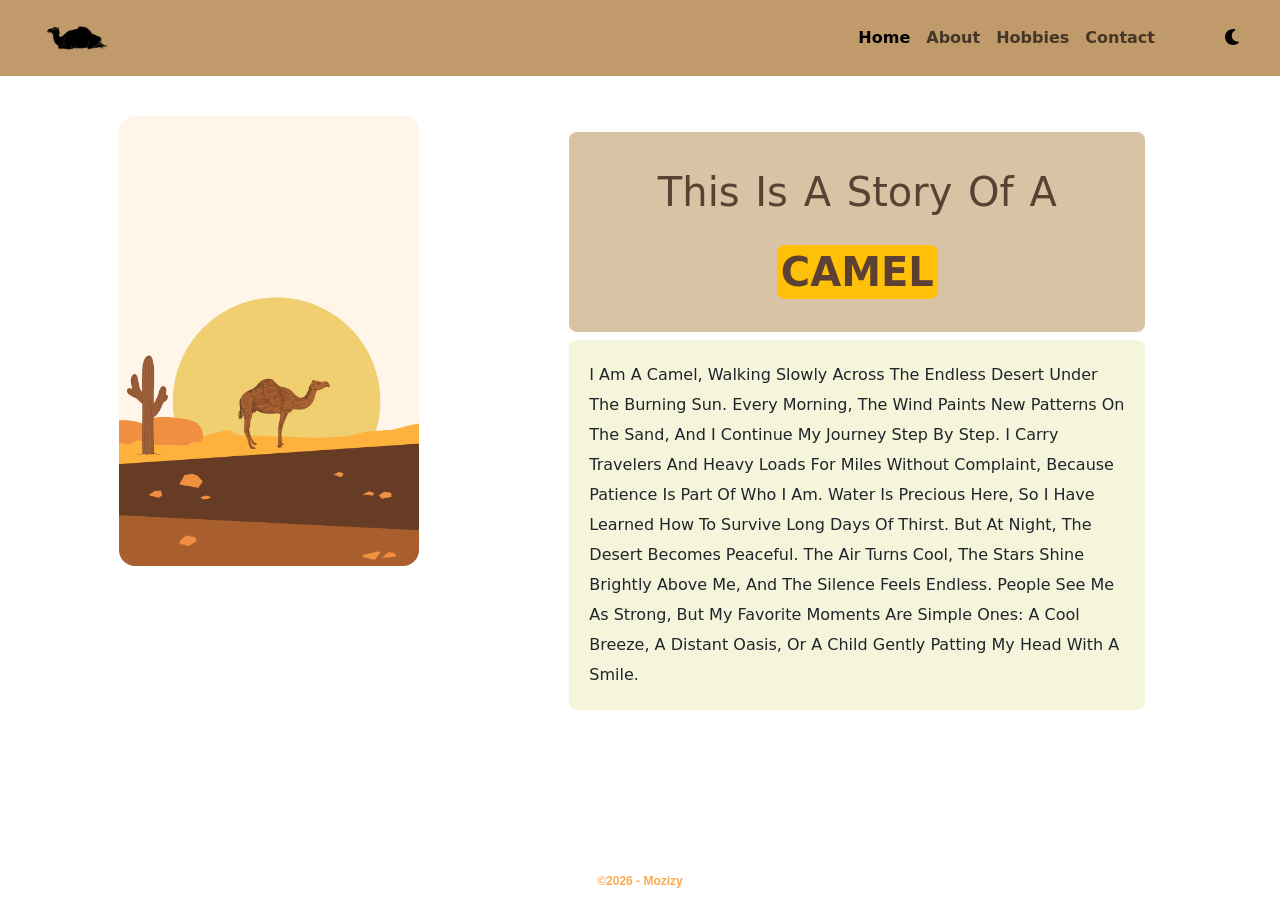
<file: index.html>
<!DOCTYPE html>
<html lang="en">
<head>
    <meta charset="UTF-8">
    <meta name="viewport" content="width=device-width, initial-scale=1.0">
    <!-- HOME PAGE STYLE CHETT -->
    <link rel="stylesheet" href="styles.css">
    <!-- BOOTSTRAP STYLE SHEET -->
    <link rel="stylesheet" href="css/bootstrap.min.css">
    <!-- fontawesome style sheet -->
    <link rel="stylesheet" href="css/all.min.css">
    <title>Home</title>
</head>

<body>
    
    <!-- Start navbar -->
    <nav class="navbar navbar-expand-lg mb-lg-2">
        <div class="container ">
            <a class="navbar-brand" href="index.html"></a>
            <button class="navbar-toggler" type="button" data-bs-toggle="collapse" data-bs-target="#main"
                aria-controls="main" aria-expanded="false" aria-label="Toggle navigation">
                <i class="fa-solid fa-bars"></i>
            </button>
            <div class="collapse navbar-collapse fw-bold d-lg-flex justify-content-end" id="main">
                <ul class="navbar-nav  mb-2 mb-lg-0 text-capitalize ">
                    <li class="nav-item">
                        <a class="nav-link active" aria-current="page" href="index.html">Home</a>
                    </li>
                    <li class="nav-item">
                        <a class="nav-link " href="about.html">about</a>
                    </li>
                    <li class="nav-item">
                        <a class="nav-link" href="hobbies.html">hobbies</a>
                    </li>
                    <li class="nav-item">
                        <a class="nav-link" href="contact.html">contact</a>
                    </li>
                </ul>

            </div>
        </div>
        <div id="mood">
            <button class=" btn btn-mood me-4 ">
                <i class="fa-solid fa-moon icon "></i>
            </button>
        </div>
    </nav>
    <!-- End navbar -->
     <!-- Start content -->
      <div class="home  ">
        <div class="container-fluide d-flex flex-wrap flex-lg-nowrap justify-content-evenly ">
            <div class="image p-3 mt-3 col-lg-6 col-sm-12">
                <img class="img-fluid rounded-4" src="image/home.png" alt="">
            </div>
            <aside class="col-lg-6 col-sm-12 p-3">
                <div class="texts p-lg-3 p-1 mt-lg-3 col-sm-12  ">
                    <h1 class="text-center text-capitalize  rounded-3 lh-lg">this is a story of a <span class="text-uppercase fw-bold bg-warning p-1 text-center rounded-3">camel</span></h1>
                    <p class=" rounded-3 text-capitalize">I am a camel, walking slowly across the endless desert
                    under the
                    burning sun.
                    Every morning, the wind paints new patterns on the sand, and I continue my journey step by step.
                    I carry travelers and
                    heavy loads for miles without complaint, because patience is part of who I am.
                    
                    Water is precious here, so I have learned how to survive long days of thirst. But at night, the
                    desert becomes peaceful.
                    The air turns cool, the stars shine brightly above me, and the silence feels endless.
                    
                    People see me as strong, but my favorite moments are simple ones: a cool breeze, a distant
                    oasis, or a child gently
                    patting my head with a smile.</p>
                </div>
            </aside>
        </div>
      </div>
     <!-- End content -->
      <!-- Start footer -->
    <footer class=" ">
        <div class="text-center">
            &copy;2026 - <span class="text-capitalize">mozizy</span>
        </div>
    </footer>

      <!-- End footer -->
        <script src="js/all.min.js"></script>
        <script src="js/bootstrap.bundle.min.js"></script>
        <script src="script.js"></script>

</body>
</html>
</file>
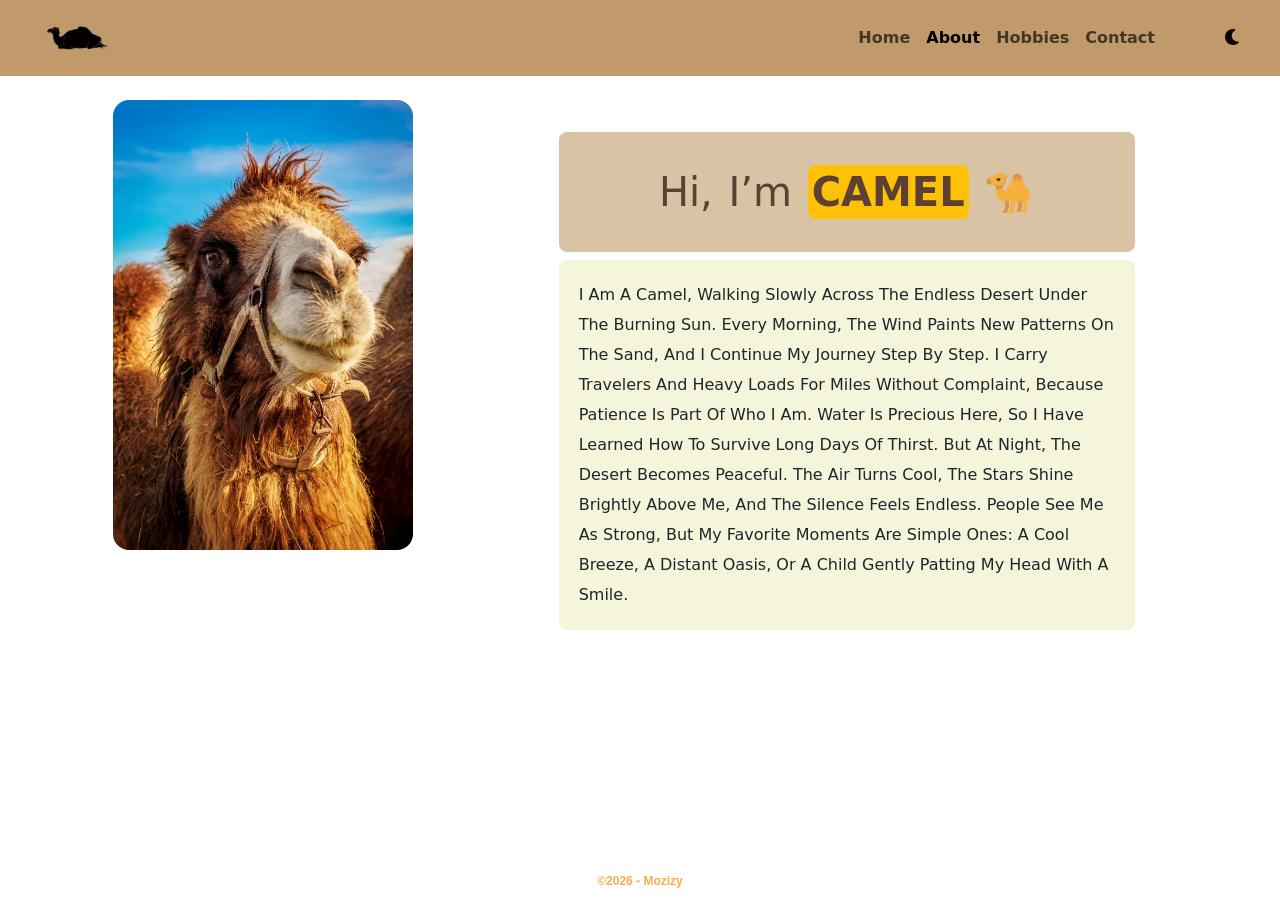
<file: about.html>
<!DOCTYPE html>
<html lang="en">

<head>
    <meta charset="UTF-8">
    <meta name="viewport" content="width=device-width, initial-scale=1.0">
    <!-- HOME PAGE STYLE CHETT -->
    <link rel="stylesheet" href="styles.css">
    <!-- BOOTSTRAP STYLE SHEET -->
    <link rel="stylesheet" href="css/bootstrap.min.css">
    <!-- fontawesome style sheet -->
    <link rel="stylesheet" href="css/all.min.css">
    <title>About</title>
</head>

<body>

    <!-- Start navbar -->
    <nav class="navbar navbar-expand-lg mb-lg-2">
        <div class="container ">
            <a class="navbar-brand" href="index.html"></a>
            <button class="navbar-toggler" type="button" data-bs-toggle="collapse" data-bs-target="#main"
                aria-controls="main" aria-expanded="false" aria-label="Toggle navigation">
                <i class="fa-solid fa-bars"></i>
            </button>
            <div class="collapse navbar-collapse fw-bold d-lg-flex justify-content-end" id="main">
                <ul class="navbar-nav  mb-2 mb-lg-0 text-capitalize ">
                    <li class="nav-item">
                        <a class="nav-link " aria-current="page" href="index.html">Home</a>
                    </li>
                    <li class="nav-item">
                        <a class="nav-link active" href="about.html">about</a>
                    </li>
                    <li class="nav-item">
                        <a class="nav-link" href="hobbies.html">hobbies</a>
                    </li>
                    <li class="nav-item">
                        <a class="nav-link" href="contact.html">contact</a>
                    </li>
                </ul>

            </div>
        </div>
        <div id="mood">
            <button class=" btn btn-mood me-4 ">
                <i class="fa-solid fa-moon icon "></i>
            </button>
        </div>
    </nav>
    <!-- End navbar -->
    <!-- Start content -->
    <div class="home  ">
        <div class="container-fluide d-flex flex-wrap flex-lg-nowrap justify-content-evenly ">
            <div class="image mt-3 col-lg-6 col-sm-12">
                <img class="img-fluid rounded-4 " src="image/about.jpg" alt="">
            </div>
        <aside class="col-lg-6 col-sm-12 p-3">
            <div class="texts p-lg-3 p-1 mt-lg-3 col-sm-12  ">
                <h1 class="text-center text-capitalize  rounded-3 lh-lg">Hi, I’m <span
                        class="text-uppercase fw-bold bg-warning p-1 text-center rounded-3">camel</span> 🐪</h3>
                <p class=" rounded-3 text-capitalize">I am a camel, walking slowly across the endless desert
                    under the
                    burning sun.
                    Every morning, the wind paints new patterns on the sand, and I continue my journey step by step.
                    I carry travelers and
                    heavy loads for miles without complaint, because patience is part of who I am.
        
                    Water is precious here, so I have learned how to survive long days of thirst. But at night, the
                    desert becomes peaceful.
                    The air turns cool, the stars shine brightly above me, and the silence feels endless.
        
                    People see me as strong, but my favorite moments are simple ones: a cool breeze, a distant
                    oasis, or a child gently
                    patting my head with a smile.</p>
            </div>
        </aside>
        </div>
    </div>
    <!-- End content -->
    <!-- Start footer -->
    <footer class=" ">
        <div class="text-center">
            &copy;2026 - <span class="text-capitalize">mozizy</span>
        </div>
    </footer>

    <!-- End footer -->
    <script src="js/all.min.js"></script>
    <script src="js/bootstrap.bundle.min.js"></script>
    <script src="script.js"></script>
</body>

</html>
</file>
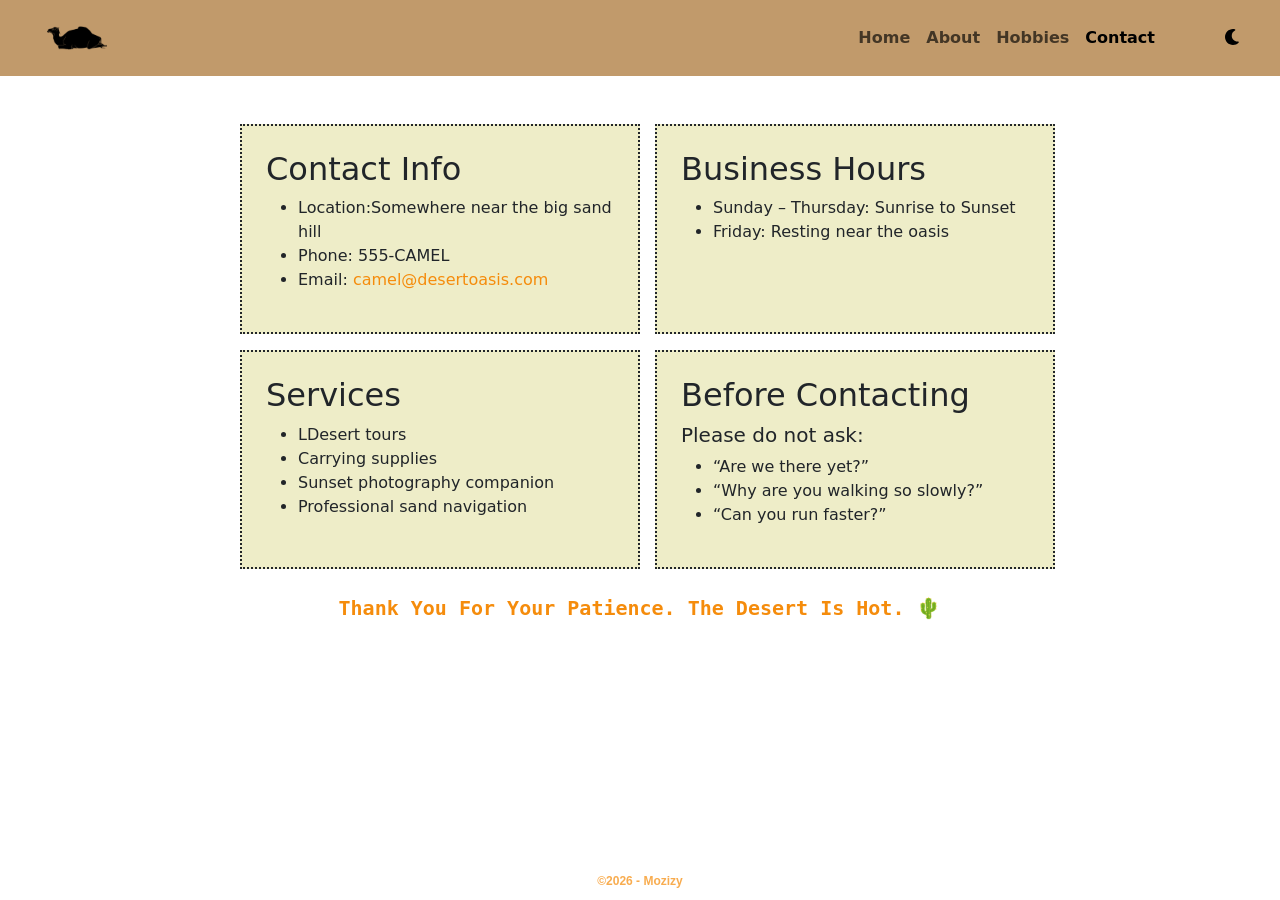
<file: contact.html>
<!DOCTYPE html>
<html lang="en">

<head>
    <meta charset="UTF-8">
    <meta name="viewport" content="width=device-width, initial-scale=1.0">
    <!-- HOME PAGE STYLE CHETT -->
    <link rel="stylesheet" href="styles.css">
    <!-- BOOTSTRAP STYLE SHEET -->
    <link rel="stylesheet" href="css/bootstrap.min.css">
    <!-- fontawesome style sheet -->
    <link rel="stylesheet" href="css/all.min.css">
    <title>Contact</title>

</head>

<body class="content-body">
    <!-- Start navbar -->
    <nav class="navbar navbar-expand-lg mb-lg-2">
        <div class="container ">
            <a class="navbar-brand" href="index.html"></a>
            <button class="navbar-toggler" type="button" data-bs-toggle="collapse" data-bs-target="#main"
                aria-controls="main" aria-expanded="false" aria-label="Toggle navigation">
                <i class="fa-solid fa-bars"></i>
            </button>
            <div class="collapse navbar-collapse fw-bold  d-lg-flex justify-content-end" id="main">
                <ul class="navbar-nav  mb-2 mb-lg-0 text-capitalize ">
                    <li class="nav-item">
                        <a class="nav-link " aria-current="page" href="index.html">Home</a>
                    </li>
                    <li class="nav-item">
                        <a class="nav-link " href="about.html">about</a>
                    </li>
                    <li class="nav-item">
                        <a class="nav-link" href="hobbies.html">hobbies</a>
                    </li>
                    <li class="nav-item">
                        <a class="nav-link active " href="contact.html">contact</a>
                    </li>
                </ul>
            </div>
        </div>
       <div id="mood">
        <button class=" btn btn-mood me-4 ">
            <i class="fa-solid fa-moon icon "></i>
        </button>
       </div>
    </nav>
    <!-- End navbar -->
    <!-- Start contact -->
    <div class="boxs m-auto">
        <div class="container d-flex justify-content-center flex-wrap p-4">
            <div class="box  mt-3 p-4 col-md-6 col-sm-12 ">
                <h2>Contact Info</h2>
                <ul>
                    <li>Location:<span>Somewhere near the big sand hill</span> </li>
                    <li>Phone: <span>555-CAMEL</span></li>
                    <li>Email: <span><a href="mailto:camel@desertoasis.com"
                                class="link-opacity-75-hover">camel@desertoasis.com</a></span></li>
                </ul>
            </div>
            <div class="box  mt-3 p-4 col-md-6 col-sm-12 ">
                <h2>Business Hours</h2>
                <ul class="">
                    <li>Sunday – Thursday: Sunrise to Sunset</li>
                    <li>Friday: Resting near the oasis</li>
                </ul>
            </div>
            <div class="box  mt-3 p-4 col-md-6 col-sm-12 ">
                <h2>Services</h2>
                <ul class="">
                    <li>LDesert tours</li>
                    <li>Carrying supplies</li>
                    <li>Sunset photography companion</li>
                    <li>Professional sand navigation</li>
                </ul>
            </div>
            <div class="box  mt-3 p-4 col-md-6 col-sm-12 ">
                <h2>Before Contacting</h2>
                <h5>Please do not ask:</h5>
                <ul class="">
                    <li>“Are we there yet?”</li>
                    <li>“Why are you walking so slowly?”</li>
                    <li>“Can you run faster?”</li>
                </ul>
            </div>
        </div>
    </div>
    <p class="text-center text-capitalize thank "> Thank you for your patience. The desert is hot. 🌵</p>
    <!-- End contact  -->
    <!-- start foot  -->
    <footer>
        <div class="foot text-center ">
            &copy;2026 - <span class="text-capitalize">mozizy</span>
        </div>
    </footer>
    <!-- end foot  -->
    <script src="js/all.min.js"></script>
    <script src="js/bootstrap.bundle.min.js"></script>
    <script src="script.js"></script>

</body>

</html>
</file>
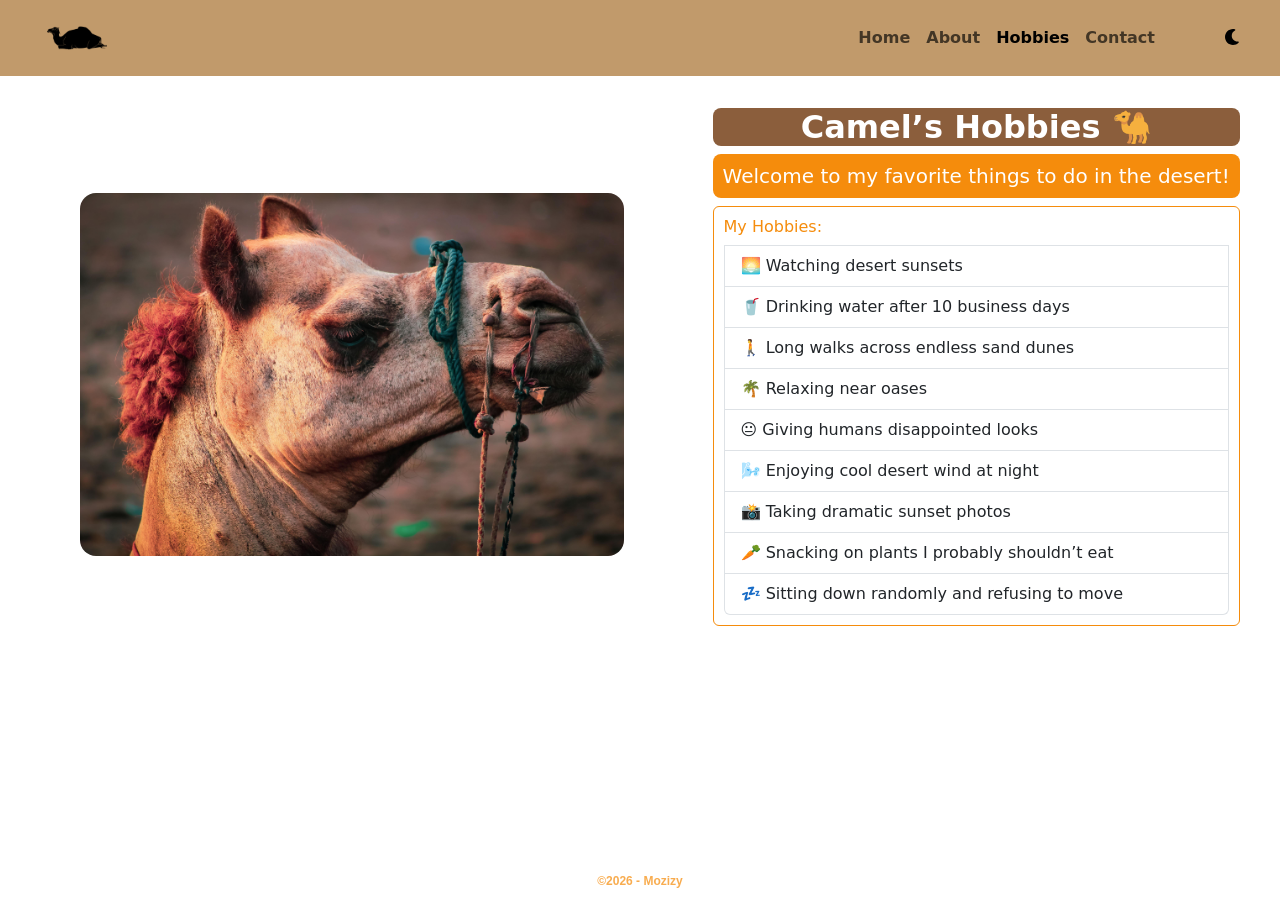
<file: hobbies.html>
<!DOCTYPE html>
<html lang="en">

<head>
    <meta charset="UTF-8">
    <meta name="viewport" content="width=device-width, initial-scale=1.0">
    <!-- HOME PAGE STYLE CHETT -->
    <link rel="stylesheet" href="styles.css">
    <!-- BOOTSTRAP STYLE SHEET -->
    <link rel="stylesheet" href="css/bootstrap.min.css">
    <!-- fontawesome style sheet -->
    <link rel="stylesheet" href="css/all.min.css">
    <title>Hobbies</title>
</head>

<body>

    <!-- Start navbar -->
    <nav class="navbar navbar-expand-lg mb-lg-2">
        <div class="container ">
            <a class="navbar-brand" href="index.html"></a>
            <button class="navbar-toggler" type="button" data-bs-toggle="collapse" data-bs-target="#main"
                aria-controls="main" aria-expanded="false" aria-label="Toggle navigation">
                <i class="fa-solid fa-bars"></i>
            </button>
            <div class="collapse navbar-collapse fw-bold d-lg-flex justify-content-end" id="main">
                <ul class="navbar-nav  mb-2 mb-lg-0 text-capitalize ">
                    <li class="nav-item">
                        <a class="nav-link " aria-current="page" href="index.html">Home</a>
                    </li>
                    <li class="nav-item">
                        <a class="nav-link " href="about.html">about</a>
                    </li>
                    <li class="nav-item">
                        <a class="nav-link active" href="hobbies.html">hobbies</a>
                    </li>
                    <li class="nav-item">
                        <a class="nav-link" href="contact.html">contact</a>
                    </li>
                </ul>

            </div>
        </div>
        <div id="mood">
            <button class=" btn btn-mood me-4 ">
                <i class="fa-solid fa-moon icon "></i>
            </button>
        </div>
    </nav>
    <!-- End navbar -->
    <!-- Start content -->
    <div class="Hobbies">
        <div
            class="container-fluide d-flex flex-wrap flex-lg-nowrap justify-content-evenly align-items-center mt-lg-4 ">
            <div class="image p-5 mt-lg-3 col-lg-6 col-sm-12 ">
                <img class="img-fluid rounded-4  " src="image/hobbies.jpg" alt="">
            </div>
            <div class="text-hobbies p-2">
                <div class="heading">
                    <h2 class=" rounded-3 text-capitalize">Camel’s Hobbies 🐪</h2>
                    <h5 class=" rounded-3 ">Welcome to my favorite things to do in the desert!</h5>
                </div>
                <ul class="list-group">
                    <h6 class=" ">My Hobbies:</h6>
                    <li class="list-group-item">🌅 Watching desert sunsets</li>
                    <li class="list-group-item">🥤 Drinking water after 10 business days</li>
                    <li class="list-group-item">🚶 Long walks across endless sand dunes</li>
                    <li class="list-group-item">🌴 Relaxing near oases</li>
                    <li class="list-group-item">😐 Giving humans disappointed looks</li>
                    <li class="list-group-item">🌬️ Enjoying cool desert wind at night</li>
                    <li class="list-group-item">📸 Taking dramatic sunset photos</li>
                    <li class="list-group-item">🥕 Snacking on plants I probably shouldn’t eat</li>
                    <li class="list-group-item">💤 Sitting down randomly and refusing to move</li>
                </ul>
            </div>
        </div>
    </div>
    <!-- End content -->
    <!-- Start footer -->
    <footer class=" ">
        <div class="text-center">
            &copy;2026 - <span class="text-capitalize">mozizy</span>
        </div>
    </footer>

    <!-- End footer -->
    <script src="js/all.min.js"></script>
    <script src="js/bootstrap.bundle.min.js"></script>
    <script src="script.js"></script>

</body>

</html>

<!-- 
Fun Fact

I can carry heavy things all day…
but I still act tired when someone asks me to stand up. 😌
-->


<!-- 
<div class="text-hobbies">
                <h2 class="text-capitalize">Camel’s Hobbies 🐪</h2>
                <h5>Welcome to my favorite things to do in the desert!</h5>
                <h6>My Hobbies</h6>
                <ul>
                    <li>🌅 Watching desert sunsets</li>
                    <li>🥤 Drinking water after 10 business days</li>
                    <li>🚶 Long walks across endless sand dunes</li>
                    <li>🌴 Relaxing near oases</li>
                    <li>😐 Giving humans disappointed looks</li>
                    <li>🌬️ Enjoying cool desert wind at night</li>
                    <li>📸 Taking dramatic sunset photos</li>
                    <li>🥕 Snacking on plants I probably shouldn’t eat</li>
                    <li>💤 Sitting down randomly and refusing to move</li>
                </ul>
            </div>
-->
</file>
<file: styles.css>
:root {
    --white: #fff;
    --dark-brown: #5C4033;
    --brown: #8B5E3C;
    --light-brown: #C19A6B;
    --beige: #D8C3A5;
}

body {
    background-color: var(--white);
    font-family: sans-serif;
    position: relative;
}

footer {
    font-size: 12px;
    font-weight: bold;
    position: fixed;
    left: 50%;
    transform: translateX(-50%);
    bottom: 10px;
    color: #f58c0cb9;
    font-family: 'Trebuchet MS', 'Lucida Sans Unicode', 'Lucida Grande', 'Lucida Sans', Arial, sans-serif;
}

.navbar {
    background-color: var(--light-brown);
}

@media screen and (max-width:992px) {
    .navbar .container {
        display: flex;
        flex-direction: row;
    }

    .navbar .container .navbar-brand {
        align-self: center;
    }

    .navbar .container ul {
        flex-direction: row;
        gap: 15px;
    }


    footer {
        display: none;
    }
}

@media screen and (max-width:576px) {
    #mood {
        position: absolute;
    }
}


.navbar .navbar-brand {
    background-image: url("../image/gdj-camel-7411211_640.png");
    width: 60px;
    aspect-ratio: 1/1;
    background-size: contain;
    background-position: center;
    background-repeat: no-repeat;
    align-items: center;
}

.navbar .navbar-toggler {
    border: none;
}

.navbar .navbar-toggler:active,
.navbar .navbar-toggler:focus {
    outline: none !important;
    box-shadow: none !important;
}

nav #mood .icon {
    cursor: pointer;
}

.icon {
    color: rgb(0, 0, 0);
}

#mood {
    border: none;
    outline: none;
    background-color: transparent;
}

.home {
    height: calc(100vh - 120px);
}

.home .image {
    width: fit-content;
}

.home img {
    width: 300px;
}

.home .texts h1 {
    min-width: fit-content;
    word-spacing: 3px
}


.home .texts h1 span {
    color: var(--dark-brown);
}

aside .texts {
    line-height: 30px;
    width: fit-content;
}

.texts h1 {
    color: var(--dark-brown);
    padding: 20px;
    background-color: var(--beige);
}

.texts p {
    background-color: beige;
    padding: 20px;
}

/* Start about */
.about-body {
    background-color: var(--white)
}

.about h2 {
    color: var(--brown);
}

.about .about-text {
    color: white;
    background-color: var(--white);

    padding: 20px;
    font-size: 1.1rem;
}

/* end about */
/* Start hobbies */
.hobbies .container {
    height: calc(100vh - 140px);
}


.text-hobbies .heading h2 {
    color: var(--white);
    background-color: var(--brown);
    text-align: center;
    font-weight: bold;

}

.text-hobbies .heading h5 {
    background-color: #f58c0c;
    color: #fff;
    padding: 10px;
}

.text-hobbies ul {
    color: #f58c0c;
    border: 1px solid;
    padding: 10px;
}

/* End hobbies */
/* Start Contact */
.content-body {
    background-color: var(--white);
}

.content-body .boxs {
    width: fit-content;
}

.boxs .box {
    background-color: #b3b0103a;
    margin-left: 15px;
    border: 2px dotted;
    width: 400px;
    padding: 10px;
}

.box ul li a {
    color: #f58c0c;
    text-decoration: none;
}

.box ul li a:hover {
    opacity: 0.4;
}

.content-body .thank {
    font-size: 20px;
    font-family: monospace;
    font-weight: bold;
    color: #f58c0c;

}

/* End Contact */




.dark {
    background-color: rgba(0, 0, 0, 0.815) !important;
    color: white;
}

.dark .list-group-item {
    background: #222;
    color: #eee;
}

.dark nav {
    background-color: #8a8686;
}

.dark nav a {
    color: rgba(255, 255, 255, 0.897);
}

.dark nav .icon {
    color: white;
}

.dark aside .texts p {
    background-color: var(--brown);
}

.dark .box {
    background-color: #5c5c5c;
}
</file>
